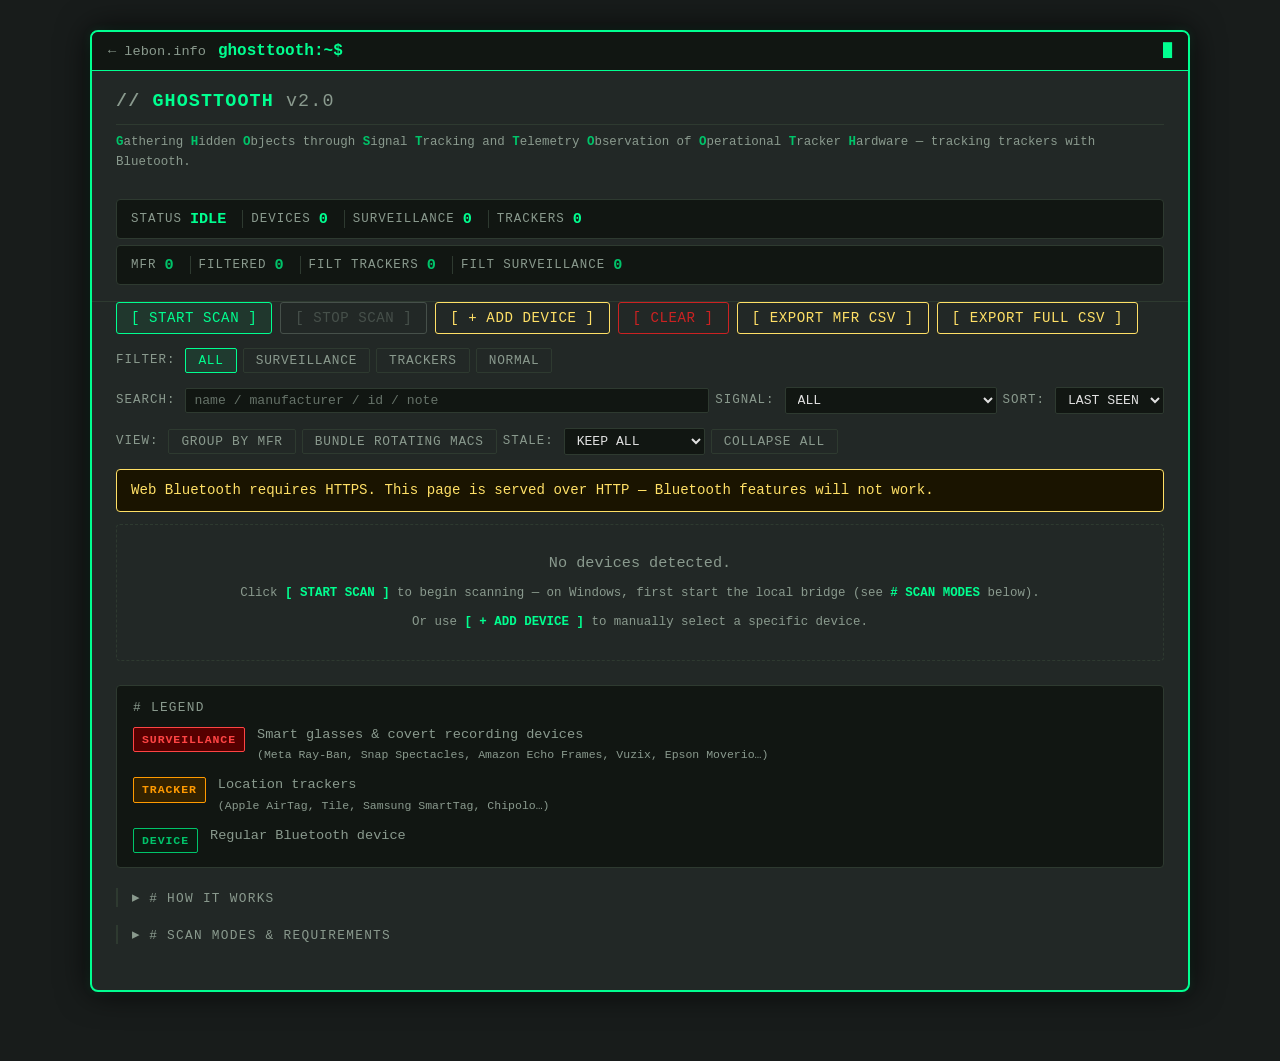
<file: index.html>
<!DOCTYPE html>
<html lang="en">
<head>
    <meta charset="UTF-8">
    <meta name="viewport" content="width=device-width, initial-scale=1.0">
    <title>GHOSTTOOTH // Surveillance & Tracker Detector</title>
    <meta name="description" content="GHOSTTOOTH — Gathering Hidden Objects through Signal Tracking and Telemetry Observation of Operational Tracker Hardware. Scan for nearby Bluetooth devices and identify surveillance devices and trackers.">
    <meta name="theme-color" content="#181c1b">
    <link rel="icon" href="data:image/svg+xml,%3Csvg xmlns='http://www.w3.org/2000/svg' viewBox='0 0 16 16'%3E%3Crect width='16' height='16' rx='3' fill='%23181c1b'/%3E%3Ctext x='8' y='12.5' font-size='11' text-anchor='middle' fill='%2300ff90' font-family='monospace'%3EG%3C/text%3E%3C/svg%3E">
    <link rel="stylesheet" href="media/style.css">
</head>
<body class="terminal-bg">
    <div class="terminal-window">

        <!-- Header -->
        <header class="terminal-header">
            <a href="../../" class="back-link">← lebon.info</a>
            <span class="prompt-title">ghosttooth:~$</span>
            <span class="prompt-blink" aria-hidden="true">█</span>
        </header>

        <main class="terminal-body">

            <!-- Title -->
            <h1 class="tool-title">
                <span class="title-prefix">// </span>GHOSTTOOTH
                <span class="title-suffix"> v2.0</span>
            </h1>
            <p class="tagline dim small">
                <strong>G</strong>athering <strong>H</strong>idden <strong>O</strong>bjects through <strong>S</strong>ignal <strong>T</strong>racking and <strong>T</strong>elemetry <strong>O</strong>bservation of <strong>O</strong>perational <strong>T</strong>racker <strong>H</strong>ardware — tracking trackers with Bluetooth.
            </p>

            <!-- Status Panel (sticky on desktop) -->
            <div class="status-panel">
                <div class="status-bar">
                <div class="status-item">
                    <span class="status-label">STATUS</span>
                    <span id="status" class="status-value" aria-live="polite">IDLE</span>
                </div>
                <div class="status-item">
                    <span class="status-label">DEVICES</span>
                    <span id="device-count" class="status-value">0</span>
                </div>
                <div class="status-item">
                    <span class="status-label">SURVEILLANCE</span>
                    <span id="surveillance-count" class="status-value">0</span>
                </div>
                <div class="status-item">
                    <span class="status-label">TRACKERS</span>
                    <span id="tracker-count" class="status-value">0</span>
                </div>
            </div>

            <!-- Filter Statistics -->
            <div class="status-bar status-bar-filters">
                <div class="status-item">
                    <span class="status-label">MFR</span>
                    <span id="mfr-count" class="status-value">0</span>
                </div>
                <div class="status-item">
                    <span class="status-label">FILTERED</span>
                    <span id="filtered-count" class="status-value">0</span>
                </div>
                <div class="status-item">
                    <span class="status-label">FILT TRACKERS</span>
                    <span id="filtered-tracker-count" class="status-value">0</span>
                </div>
                <div class="status-item">
                    <span class="status-label">FILT SURVEILLANCE</span>
                    <span id="filtered-surv-count" class="status-value">0</span>
                </div>
            </div>

                <!-- Alert Banner -->
                <div id="alert-banner" class="alert-banner hidden" role="alert">
                    <span class="alert-icon" aria-hidden="true">⚠</span>
                    <span id="alert-text">SURVEILLANCE DEVICE DETECTED NEARBY</span>
                </div>
            </div><!-- /status-panel -->

            <!-- Controls -->
            <div class="controls">
                <button id="btn-scan" class="terminal-btn primary" type="button">[ START SCAN ]</button>
                <button id="btn-stop" class="terminal-btn" type="button" disabled>[ STOP SCAN ]</button>
                <button id="btn-add" class="terminal-btn secondary" type="button" title="Manually add one device via browser picker">[ + ADD DEVICE ]</button>
                <button id="btn-clear" class="terminal-btn danger" type="button">[ CLEAR ]</button>
                <button id="btn-export-mfr" class="terminal-btn secondary" type="button" title="Export a manufacturer/group summary as CSV">[ EXPORT MFR CSV ]</button>
                <button id="btn-export-full" class="terminal-btn secondary" type="button" title="Export the full device list as CSV">[ EXPORT FULL CSV ]</button>
            </div>

            <!-- Filters -->
            <div class="filter-bar" role="group" aria-label="Filter device list">
                <span class="filter-label" aria-hidden="true">FILTER:</span>
                <button class="filter-btn active" type="button" data-filter="all" aria-pressed="true">ALL</button>
                <button class="filter-btn" type="button" data-filter="surveillance" aria-pressed="false">SURVEILLANCE</button>
                <button class="filter-btn" type="button" data-filter="tracker" aria-pressed="false">TRACKERS</button>
                <button class="filter-btn" type="button" data-filter="normal" aria-pressed="false">NORMAL</button>
            </div>

            <!-- Search / signal / sort -->
            <div class="filter-bar" role="group" aria-label="Search, signal filter and sorting">
                <label class="filter-label" for="filter-text">SEARCH:</label>
                <input id="filter-text" class="terminal-input" type="search" placeholder="name / manufacturer / id / note" autocomplete="off" spellcheck="false">
                <label class="filter-label" for="filter-rssi">SIGNAL:</label>
                <select id="filter-rssi" class="terminal-select">
                    <option value="">ALL</option>
                    <option value="-50">&ge; -50 dBm (very close)</option>
                    <option value="-70">&ge; -70 dBm (near)</option>
                    <option value="-85">&ge; -85 dBm (medium)</option>
                </select>
                <label class="filter-label" for="sort-mode">SORT:</label>
                <select id="sort-mode" class="terminal-select">
                    <option value="lastseen">LAST SEEN</option>
                    <option value="proximity">PROXIMITY</option>
                    <option value="severity">SEVERITY</option>
                    <option value="name">NAME</option>
                </select>
            </div>

            <!-- View options -->
            <div class="filter-bar" role="group" aria-label="View options">
                <span class="filter-label" aria-hidden="true">VIEW:</span>
                <button id="btn-group" class="filter-btn" type="button" aria-pressed="false">GROUP BY MFR</button>
                <button id="btn-bundle" class="filter-btn" type="button" aria-pressed="false" title="Merge nameless devices that look like one physical device rotating its MAC address (same manufacturer, back-to-back appearance, similar signal). Heuristic — results are guesses.">BUNDLE ROTATING MACS</button>
                <label class="filter-label" for="stale-mode">STALE:</label>
                <select id="stale-mode" class="terminal-select" title="Hide devices that have not been seen recently">
                    <option value="">KEEP ALL</option>
                    <option value="60000">HIDE &gt; 1 MIN</option>
                    <option value="600000">HIDE &gt; 10 MIN</option>
                </select>
                <button id="btn-collapse-all" class="filter-btn" type="button" title="Collapse or expand all manufacturer groups (enables grouping)">COLLAPSE ALL</button>
            </div>

            <!-- Notice Box -->
            <div id="notice-box" class="notice-box hidden" aria-live="polite"></div>

            <!-- Device List -->
            <div id="device-list" class="device-list"></div>

            <!-- Empty-state template (rendered by script.js) -->
            <template id="tpl-empty">
                <div class="device-list-empty">
                    <span class="dim">No devices detected.</span><br>
                    <span class="dim small">Click <strong>[ START SCAN ]</strong> to begin scanning — on Windows, first start the local bridge (see <strong># SCAN MODES</strong> below).<br>
                    Or use <strong>[ + ADD DEVICE ]</strong> to manually select a specific device.</span>
                </div>
            </template>

            <!-- Legend -->
            <div class="legend-section">
                <span class="section-label"># LEGEND</span>
                <div class="legend-items">
                    <div class="legend-item">
                        <span class="badge badge-surveillance">SURVEILLANCE</span>
                        <span class="dim">Smart glasses &amp; covert recording devices<br>
                        <small>(Meta Ray-Ban, Snap Spectacles, Amazon Echo Frames, Vuzix, Epson Moverio…)</small></span>
                    </div>
                    <div class="legend-item">
                        <span class="badge badge-tracker">TRACKER</span>
                        <span class="dim">Location trackers<br>
                        <small>(Apple AirTag, Tile, Samsung SmartTag, Chipolo…)</small></span>
                    </div>
                    <div class="legend-item">
                        <span class="badge badge-normal">DEVICE</span>
                        <span class="dim">Regular Bluetooth device</span>
                    </div>
                </div>
            </div>

            <!-- How it works -->
            <details class="info-section">
                <summary><span class="section-label"># HOW IT WORKS</span></summary>
                <p class="dim">
                    Detection uses <strong>Bluetooth manufacturer company IDs</strong> from the
                    <a href="https://www.bluetooth.com/specifications/assigned-numbers/" target="_blank" rel="noopener noreferrer" class="terminal-link">Bluetooth SIG assigned numbers</a>
                    embedded in BLE advertisement packets, combined with device name pattern matching.
                    Manufacturer names are resolved against the full SIG registry (~4,300 companies) loaded from
                    <code>company_identifiers.js</code>.<br><br>

                    Surveillance devices are identified by manufacturer IDs for Meta, Luxottica (Ray-Ban), Snap Inc., Amazon,
                    and others known to produce smart glasses or covert cameras. Trackers are identified by
                    Apple FindMy, Tile, Samsung, and Chipolo manufacturer IDs or known service UUIDs.<br><br>

                    <strong>BUNDLE ROTATING MACS</strong> merges nameless devices that share a manufacturer ID and
                    reappear at a similar signal level right after another vanishes — the signature of privacy
                    MAC rotation (phones, AirTags). It is a heuristic: treat bundles as educated guesses.
                </p>
                <p class="dim small">
                    ⚠ <strong>False positives are expected.</strong> A Meta company ID may indicate a Quest VR headset
                    rather than Ray-Ban smart glasses. An Apple company ID may indicate an iPhone. Always use visual
                    confirmation before drawing conclusions.<br><br>
                    ⚠ <strong>Do not harass anyone</strong> based on detections from this tool.
                </p>
            </details>

            <!-- Requirements -->
            <details class="info-section">
                <summary><span class="section-label"># SCAN MODES &amp; REQUIREMENTS</span></summary>
                <p class="dim">
                    <strong>Why a local bridge?</strong> A webpage cannot access the Bluetooth radio directly —
                    browsers only expose the experimental Web Bluetooth API, and on <strong>Windows</strong> its
                    passive scanning never starts radio discovery (a known Chromium limitation, in Chrome, Edge
                    and Brave alike). The bridge is a small Python script that runs on your own machine, performs
                    the native BLE scan, and feeds live results to this page over <code>127.0.0.1:8437</code>.
                    Nothing leaves your computer: the bridge only listens on localhost and this page reads from it locally.
                </p>
                <p class="dim">
                    <strong>Local bridge mode</strong> (recommended, required on Windows):<br>
                    1. <a href="bt-bridge.py" download class="terminal-link">⬇ Download bt-bridge.py</a><br>
                    2. Install the required libraries (once): <code>pip install bleak websockets</code><br>
                    3. Start the bridge: <code>python bt-bridge.py</code><br>
                    4. Click <strong>[ START SCAN ]</strong> — the page connects automatically and shows every
                    advertising BLE device your radio can see. Stop the bridge with <code>Ctrl+C</code> when done.<br>
                    Requires Python 3.9+ (<a href="https://www.python.org/downloads/" target="_blank" rel="noopener noreferrer" class="terminal-link">python.org</a>).<br><br>
                    <strong>Full scan mode</strong> (browser-only, Android/ChromeOS): Requires Chrome or Edge with the experimental Web Bluetooth scanning flag:<br>
                    <code>chrome://flags/#enable-experimental-web-platform-features</code><br>
                    ⚠ On <strong>Windows</strong>, Chromium's Web Bluetooth scanning does not start radio discovery — use the local bridge instead.<br><br>
                    <strong>Single device mode</strong> (+ ADD DEVICE): Works in any Chromium browser with Web Bluetooth support over HTTPS.<br><br>
                    <strong>Does not work in:</strong> Firefox, Safari, or HTTP (non-secure) connections (bridge mode excepted).
                </p>
                <p class="dim small">
                    ⚠ <strong>Seeing no devices?</strong> Only BLE devices that are actively <em>advertising</em> are visible.
                    Classic Bluetooth devices (many speakers, mice, older headphones) never advertise over BLE, and devices
                    already connected to a phone or laptop usually stop advertising. Trackers like AirTags advertise
                    roughly every 2 seconds only when away from their owner. To verify your adapter sees packets at all,
                    open <code>chrome://bluetooth-internals</code> → Adapter → Start Discovery.
                </p>
            </details>

        </main><!-- /terminal-body -->
    </div><!-- /terminal-window -->

    <script src="media/long_company_identifiers.js"></script>
    <script src="media/company_identifiers.js"></script>
    <script src="media/known-devices.js"></script>
    <script src="media/script.js"></script>
</body>
</html>
</file>
<file: media/style.css>
/* ============================================================
   BT Scanner - Surveillance & Tracker Detector
   Terminal theme matching lebon.info
   ============================================================ */

:root {
    --bg:              #181c1b;
    --bg-section:      #1e2320;
    --green:           #00ff90;
    --green-dim:       #00c46a;
    --amber:           #ffe066;
    --red:             #ff4444;
    --red-dim:         #cc2222;
    --orange:          #ff9a00;
    --orange-dim:      #cc7700;
    --gray:            #222826;
    --border:          #00ff90;
    --text:            #e0e0e0;
    --text-dim:        #8a9a8e;
    --card-normal:     #1e2320;
    --card-surv:       #2a1010;
    --card-tracker:    #201810;
    --card-border-n:   #2e3a30;
    --card-border-s:   #662222;
    --card-border-t:   #664400;
}

/* ---- Reset & Base ---- */
*, *::before, *::after { box-sizing: border-box; margin: 0; padding: 0; }

::-webkit-scrollbar { width: 8px; }
::-webkit-scrollbar-track { background: var(--bg); border-left: 1px solid var(--green); }
::-webkit-scrollbar-thumb { background: var(--gray); border: 1px solid var(--green); border-radius: 2px; }
::-webkit-scrollbar-thumb:hover { background: #2a2f2d; }
* { scrollbar-width: thin; scrollbar-color: var(--gray) var(--bg); }

body.terminal-bg {
    background: var(--bg);
    color: var(--green);
    font-family: 'Consolas', 'Menlo', 'Monaco', monospace;
    font-size: 0.95rem;
    min-height: 100vh;
    padding: 0 0 40px;
}

a { color: var(--green); text-decoration: none; }
a:hover { color: var(--amber); text-decoration: underline; }
code { background: var(--gray); padding: 2px 6px; border-radius: 3px; font-size: 0.85em; color: var(--amber); }
strong { color: var(--green); font-weight: 600; }
small { font-size: max(0.82em, 0.72rem); }

/* ---- Terminal Window ---- */
.terminal-window {
    max-width: 1100px;
    margin: 30px auto;
    background: var(--gray);
    border: 2px solid var(--border);
    border-radius: 8px;
    box-shadow: 0 0 32px #000c, 0 0 8px #00ff9022;
    overflow: clip; /* clips the rounded corners without breaking position: sticky */
}

/* ---- Terminal Header ---- */
.terminal-header {
    background: #111612;
    border-bottom: 1px solid var(--border);
    padding: 10px 16px;
    display: flex;
    align-items: center;
    gap: 12px;
}

.back-link {
    color: var(--text-dim);
    font-size: 0.85rem;
    transition: color 0.15s;
}
.back-link:hover { color: var(--amber); text-decoration: none; }

.prompt-title {
    color: var(--green);
    font-weight: bold;
    font-size: 1rem;
    flex: 1;
}

.prompt-blink {
    color: var(--green);
    animation: blink 1s step-start infinite;
}
@keyframes blink { 50% { opacity: 0; } }

/* ---- Terminal Body ---- */
.terminal-body {
    padding: 20px 24px 28px;
}

/* ---- Tool Title ---- */
.tool-title {
    font-size: 1.15rem;
    font-weight: bold;
    color: var(--green);
    margin-bottom: 18px;
    letter-spacing: 0.06em;
    border-bottom: 1px solid #2e3a30;
    padding-bottom: 12px;
}
.title-prefix { color: var(--text-dim); }
.title-suffix { color: var(--text-dim); font-weight: normal; }

.tagline {
    margin: -10px 0 18px;
    line-height: 1.6;
}
.tagline strong { color: var(--green-dim); }

/* ---- Status Panel (sticky on desktop) ---- */
@media (min-width: 768px) {
    .status-panel {
        position: sticky;
        top: 0;
        z-index: 10;
        background: var(--gray);
        margin: 0 -24px;
        padding: 8px 24px 0;
        border-bottom: 1px solid #2e3a30;
    }
}

/* ---- Status Bar ---- */
.status-bar {
    display: flex;
    flex-wrap: wrap;
    gap: 8px;
    margin-bottom: 16px;
    background: #111612;
    border: 1px solid #2e3a30;
    border-radius: 4px;
    padding: 10px 14px;
}

.status-item {
    display: flex;
    align-items: center;
    gap: 8px;
    padding-right: 16px;
    border-right: 1px solid #2e3a30;
}
.status-item:last-child { border-right: none; }

.status-label {
    color: var(--text-dim);
    font-size: 0.78rem;
    letter-spacing: 0.08em;
}

.status-value {
    color: var(--green);
    font-weight: bold;
    font-size: 0.95rem;
    transition: color 0.3s;
}
.status-value.scanning { color: var(--amber); animation: pulse 1.5s ease-in-out infinite; }
.status-value.error { color: var(--red); }
.status-value.threat { color: var(--red); }
.status-value.threat.active { animation: pulse-red 1s ease-in-out infinite; }

@keyframes pulse { 0%, 100% { opacity: 1; } 50% { opacity: 0.5; } }
@keyframes pulse-red { 0%, 100% { color: var(--red); } 50% { color: var(--red-dim); } }

/* ---- Controls ---- */
.controls {
    display: flex;
    flex-wrap: wrap;
    gap: 8px;
    margin-bottom: 14px;
}

.terminal-btn {
    background: transparent;
    border: 1px solid var(--text-dim);
    color: var(--text-dim);
    font-family: inherit;
    font-size: 0.88rem;
    padding: 7px 14px;
    border-radius: 3px;
    cursor: pointer;
    letter-spacing: 0.04em;
    transition: all 0.15s;
}
.terminal-btn:hover:not(:disabled) { border-color: var(--green); color: var(--green); background: #00ff9010; }
.terminal-btn:disabled { opacity: 0.35; cursor: not-allowed; }

.terminal-btn.primary { border-color: var(--green); color: var(--green); background: #00ff9012; }
.terminal-btn.primary:hover:not(:disabled) { background: #00ff9025; box-shadow: 0 0 8px #00ff9040; }

.terminal-btn.secondary { border-color: var(--amber); color: var(--amber); }
.terminal-btn.secondary:hover:not(:disabled) { background: #ffe06615; }

.terminal-btn.danger { border-color: var(--red-dim); color: var(--red-dim); }
.terminal-btn.danger:hover:not(:disabled) { border-color: var(--red); color: var(--red); background: #ff000015; }

/* ---- Filter Bar ---- */
.filter-bar {
    display: flex;
    align-items: center;
    flex-wrap: wrap;
    gap: 6px;
    margin-bottom: 14px;
}

.filter-label {
    color: var(--text-dim);
    font-size: 0.78rem;
    letter-spacing: 0.08em;
    margin-right: 4px;
}

.filter-btn {
    background: transparent;
    border: 1px solid #2e3a30;
    color: var(--text-dim);
    font-family: inherit;
    font-size: 0.8rem;
    padding: 4px 12px;
    border-radius: 2px;
    cursor: pointer;
    letter-spacing: 0.06em;
    transition: all 0.15s;
}
.filter-btn:hover { border-color: var(--green); color: var(--green); }
.filter-btn.active { border-color: var(--green); color: var(--green); background: #00ff9015; }

/* ---- Search / Signal Inputs ---- */
.terminal-input,
.terminal-select {
    background: #111612;
    border: 1px solid #2e3a30;
    color: var(--text);
    font-family: inherit;
    font-size: 0.82rem;
    padding: 4px 8px;
    border-radius: 2px;
}
.terminal-input { flex: 1 1 140px; min-width: 120px; }
.terminal-input::placeholder { color: var(--text-dim); opacity: 0.7; }
.terminal-input:focus-visible,
.terminal-select:focus-visible {
    outline: 2px solid var(--green);
    outline-offset: 1px;
    border-color: var(--green);
}
.terminal-select option { background: #111612; color: var(--text); }

/* ---- Group Headers ---- */
.group-header {
    display: block;
    width: 100%;
    background: transparent;
    border: none;
    border-bottom: 1px dashed #2e3a30;
    color: var(--amber);
    font-family: inherit;
    font-size: 0.8rem;
    letter-spacing: 0.08em;
    text-align: left;
    padding: 10px 2px 4px;
    cursor: pointer;
    overflow-wrap: anywhere;
}
.group-header:hover { color: var(--green); }
.group-header:focus-visible { outline: 2px solid var(--green); outline-offset: 1px; }

/* ---- Filter Statistics Row ---- */
.status-bar-filters { margin-top: -10px; }
.status-bar-filters .status-value { color: var(--green-dim); }

/* ---- Card Action Buttons ---- */
.device-actions {
    display: flex;
    gap: 4px;
    flex-shrink: 0;
}

.icon-btn {
    background: transparent;
    border: 1px solid #2e3a30;
    color: var(--text-dim);
    font-family: inherit;
    font-size: 0.72rem;
    width: 22px;
    height: 22px;
    padding: 0;
    line-height: 1;
    border-radius: 2px;
    cursor: pointer;
    transition: border-color 0.15s, color 0.15s;
}
.icon-btn:hover { border-color: var(--green); color: var(--green); }
.icon-btn:focus-visible { outline: 2px solid var(--green); outline-offset: 1px; }

/* ---- Device Notes ---- */
.note-row .note-text { color: var(--amber); font-style: italic; }

.uuid-name { color: var(--green-dim); }

.note-editor { align-items: center; }
.note-editor .note-input {
    flex: 1 1 160px;
    min-width: 120px;
    font-size: 0.8rem;
    padding: 3px 6px;
}

/* ---- Alert Banner ---- */
.alert-banner {
    background: #3a0000;
    border: 1px solid var(--red);
    color: var(--red);
    border-radius: 4px;
    padding: 10px 16px;
    margin-bottom: 12px;
    display: flex;
    align-items: center;
    gap: 10px;
    font-weight: bold;
    letter-spacing: 0.04em;
    animation: alert-flash 0.5s ease-in-out 3;
}
@keyframes alert-flash { 0%, 100% { background: #3a0000; } 50% { background: #550000; } }

.alert-icon { font-size: 1.2em; }

/* ---- Notice Box ---- */
.notice-box {
    border-radius: 4px;
    padding: 10px 14px;
    margin-bottom: 12px;
    font-size: 0.88rem;
    line-height: 1.5;
}
.notice-box.info-info    { background: #0a1a10; border: 1px solid var(--green-dim); color: var(--green); }
.notice-box.info-warn    { background: #1a1400; border: 1px solid var(--amber); color: var(--amber); }
.notice-box.info-error   { background: #1a0000; border: 1px solid var(--red-dim); color: var(--red); }

/* ---- Device List ---- */
.device-list {
    min-height: 120px;
    margin-bottom: 20px;
    display: grid;
    grid-template-columns: repeat(auto-fill, minmax(340px, 1fr));
    gap: 10px;
    align-items: start;
}

.device-list-empty,
.group-header {
    grid-column: 1 / -1;
}

.device-list-empty {
    border: 1px dashed #2e3a30;
    border-radius: 4px;
    padding: 24px 20px;
    text-align: center;
    line-height: 1.9;
}

/* ---- Device Cards ---- */
.device-card {
    border-radius: 5px;
    padding: 12px 16px;
    border: 1px solid;
    transition: border-color 0.2s, background 0.2s;
}

.device-normal {
    background: var(--card-normal);
    border-color: var(--card-border-n);
}
.device-normal:hover { border-color: var(--green-dim); }

.device-surveillance {
    background: var(--card-surv);
    border-color: var(--card-border-s);
    box-shadow: 0 0 12px #ff000020, inset 0 0 30px #ff000008;
}
.device-surveillance:hover { border-color: var(--red); }

.device-tracker {
    background: var(--card-tracker);
    border-color: var(--card-border-t);
    box-shadow: 0 0 12px #ff9a0015, inset 0 0 30px #ff9a0008;
}
.device-tracker:hover { border-color: var(--orange); }

/* ---- Card Header ---- */
.device-card-header {
    display: flex;
    align-items: center;
    justify-content: space-between;
    gap: 10px;
    margin-bottom: 8px;
    flex-wrap: wrap;
}

.device-name {
    font-weight: bold;
    font-size: 1rem;
    color: var(--text);
    flex: 1;
    min-width: 0;
    overflow: hidden;
    text-overflow: ellipsis;
    white-space: nowrap;
}
.device-surveillance .device-name { color: #ff8888; }
.device-tracker .device-name { color: #ffcc66; }

/* ---- Badges ---- */
.badge {
    font-size: 0.72rem;
    font-weight: bold;
    letter-spacing: 0.08em;
    padding: 3px 8px;
    border-radius: 2px;
    white-space: nowrap;
    flex-shrink: 0;
}
.badge-surveillance { background: #550000; border: 1px solid var(--red); color: var(--red); }
.badge-tracker      { background: #332200; border: 1px solid var(--orange); color: var(--orange); }
.badge-normal       { background: #0a1a10; border: 1px solid var(--green-dim); color: var(--green-dim); }

/* ---- Card Details ---- */
.device-details {
    display: flex;
    flex-direction: column;
    gap: 3px;
}

.device-detail {
    display: flex;
    align-items: baseline;
    gap: 8px;
    font-size: 0.84rem;
    flex-wrap: wrap;
}

.detail-label {
    color: var(--text-dim);
    font-size: 0.74rem;
    letter-spacing: 0.07em;
    min-width: 60px;
    flex-shrink: 0;
}

.detail-value { color: var(--text); min-width: 0; overflow-wrap: anywhere; }
.detail-value.manufacturer { color: var(--green-dim); }

.alert-reason .detail-value {
    color: var(--amber);
    font-style: italic;
}

/* ---- RSSI Signal Bars ---- */
.rssi-bars {
    display: inline-flex;
    align-items: flex-end;
    gap: 2px;
    height: 14px;
    vertical-align: middle;
    margin-left: 6px;
}

.rssi-bar {
    width: 4px;
    background: #2e3a30;
    border-radius: 1px;
    transition: background 0.3s;
}
.rssi-bar:nth-child(1) { height: 4px; }
.rssi-bar:nth-child(2) { height: 6px; }
.rssi-bar:nth-child(3) { height: 8px; }
.rssi-bar:nth-child(4) { height: 11px; }
.rssi-bar:nth-child(5) { height: 14px; }

.rssi-bar.active                          { background: var(--green); }
.device-surveillance .rssi-bar.active     { background: var(--red); }
.device-tracker .rssi-bar.active          { background: var(--orange); }

/* ---- Legend ---- */
.legend-section {
    margin-top: 24px;
    margin-bottom: 20px;
    border: 1px solid #2e3a30;
    border-radius: 4px;
    padding: 14px 16px;
    background: #111612;
}

.section-label {
    display: block;
    color: var(--text-dim);
    font-size: 0.8rem;
    letter-spacing: 0.1em;
    margin-bottom: 10px;
}

.legend-items {
    display: flex;
    flex-direction: column;
    gap: 10px;
}

.legend-item {
    display: flex;
    align-items: flex-start;
    gap: 12px;
    font-size: 0.85rem;
    line-height: 1.5;
}

.legend-item .badge { margin-top: 2px; }

/* ---- Info Sections ---- */
.info-section {
    margin-bottom: 18px;
    border-left: 2px solid #2e3a30;
    padding-left: 14px;
}

details.info-section > summary {
    cursor: pointer;
    list-style: none;
    user-select: none;
}
details.info-section > summary::-webkit-details-marker { display: none; }
details.info-section > summary::before {
    content: '▸ ';
    color: var(--text-dim);
}
details.info-section[open] > summary::before { content: '▾ '; }
details.info-section > summary:hover .section-label { color: var(--green); }
details.info-section > summary:focus-visible { outline: 2px solid var(--green); outline-offset: 2px; }
details.info-section[open] > summary { margin-bottom: 8px; }
details.info-section > summary .section-label {
    display: inline;
    margin-bottom: 0;
    transition: color 0.15s;
}

.info-section .section-label { margin-bottom: 8px; }

.info-section p {
    font-size: 0.86rem;
    line-height: 1.75;
    margin-bottom: 8px;
}
.info-section p:last-child { margin-bottom: 0; }

.terminal-link { color: var(--green); }
.terminal-link:hover { color: var(--amber); }

/* ---- Utilities ---- */
.dim   { color: var(--text-dim); }
.small { font-size: max(0.82em, 0.72rem); }

.hidden { display: none !important; }

/* ---- Reduced Motion ---- */
@media (prefers-reduced-motion: reduce) {
    *, *::before, *::after {
        animation-duration: 0.01ms !important;
        animation-iteration-count: 1 !important;
        transition-duration: 0.01ms !important;
    }
}

/* ---- Responsive ---- */
@media (max-width: 600px) {
    .terminal-window { margin: 0; border-radius: 0; border-left: none; border-right: none; }
    .terminal-body { padding: 14px 14px 24px; }
    .status-bar { gap: 6px; }
    .status-item { padding-right: 10px; }
    .controls { gap: 6px; }
    .terminal-btn { font-size: 0.82rem; padding: 6px 10px; }
    .device-name { font-size: 0.92rem; }
    .device-list { grid-template-columns: 1fr; }
}
</file>
